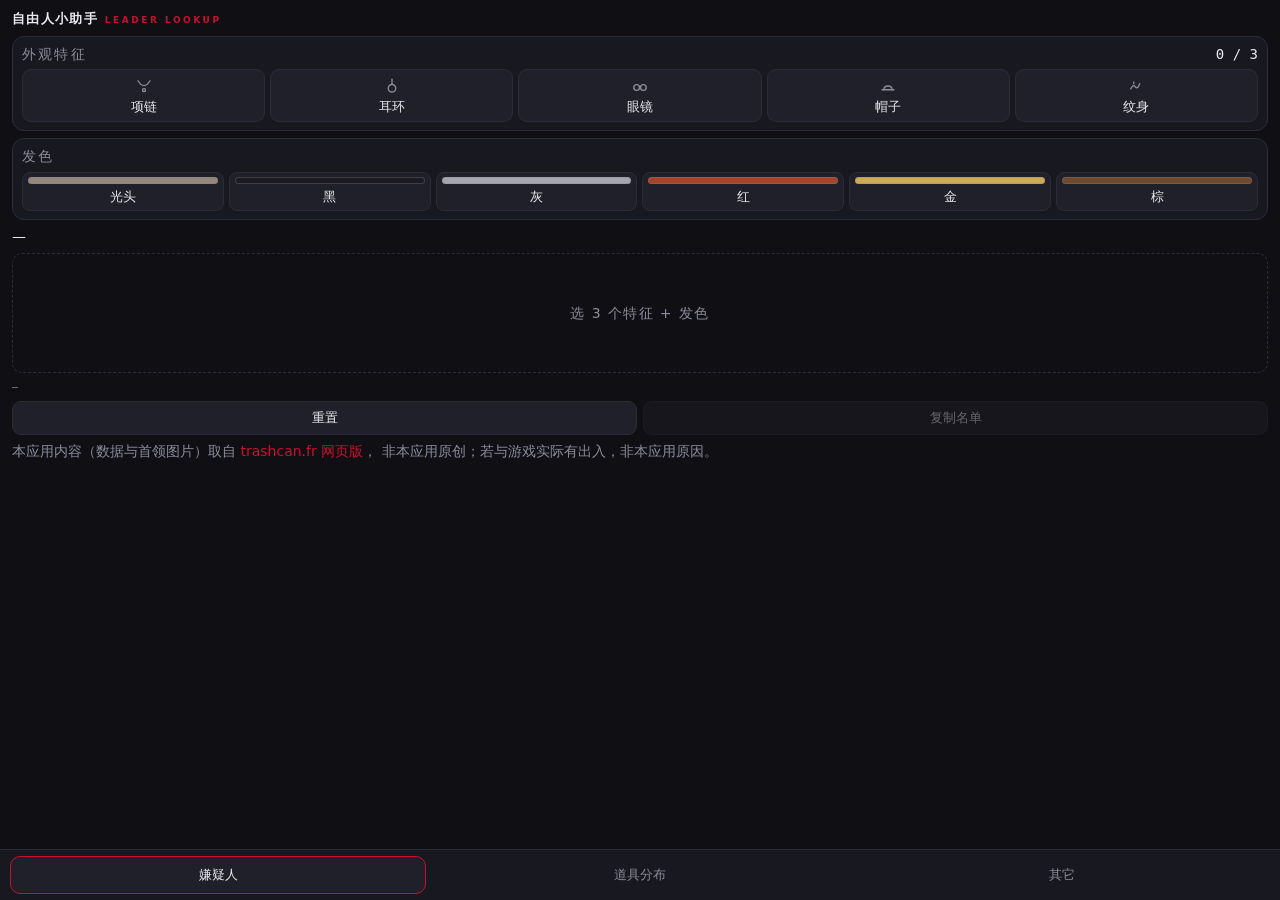
<file: resources/html/36/index.html>
<!DOCTYPE html>
<html lang="zh-CN" data-theme="dark">
<head>
<meta charset="utf-8">
<meta name="viewport" content="width=device-width, initial-scale=1, viewport-fit=cover">
<meta name="color-scheme" content="dark light">
<meta name="theme-color" content="#101014">
<title>自由人小助手</title>
<link rel="stylesheet" href="style.css?v=3">
</head>
<body>

<header class="masthead">
  <h1>自由人小助手<span>Leader Lookup</span></h1>
</header>

<main id="main">
  <!-- ① 嫌疑人选择器 -->
  <section class="view active" data-view="lookup">
    <div class="panel">
      <div class="rowhead"><span>外观特征</span><span id="featCount">0 / 3</span></div>
      <div id="features" class="toggles"></div>
    </div>

    <div class="panel">
      <div class="rowhead"><span>发色</span></div>
      <div id="hairs" class="hairs"></div>
    </div>

    <div id="combo" class="combo">—</div>
    <div id="tiles" class="tiles">
      <div class="empty">选 3 个特征 + 发色</div>
    </div>
    <div id="hint" class="hint">—</div>

    <div class="actions">
      <button id="resetBtn" type="button" class="ghost">重置</button>
      <button id="copyBtn" type="button" class="ghost" disabled>复制名单</button>
    </div>

    <p class="credit">
      本应用内容（数据与首领图片）取自
      <a href="http://trashcan.fr/freelancer/" target="_blank" rel="noopener">trashcan.fr 网页版</a>，
      非本应用原创；若与游戏实际有出入，非本应用原因。
    </p>
  </section>

  <!-- ② 道具分布：一级地图 / 二级道具 / 三级文章 -->
  <section class="view" data-view="items">
    <div id="itemL1" class="subview active">
      <p class="credit">数据来源于全网各处收集，不保证最新。当前数据整理时间 2026.07</p>
      <input id="mapSearch" class="search" type="search" placeholder="搜地图或道具，可空格多关键词，如「巴黎 手枪」" autocomplete="off">
      <div id="mapGrid" class="mapgrid"></div>
    </div>

    <div id="itemL2" class="subview">
      <div class="crumb">
        <button id="backL1" class="back" type="button">‹ 地图</button>
        <span id="mapTitle">—</span>
      </div>
      <div id="itemGrid" class="pills"></div>
    </div>

    <div id="itemL3" class="subview">
      <div class="crumb">
        <button id="backL2" class="back" type="button">‹ 道具</button>
        <span id="itemTitle">—</span>
      </div>
      <article id="articleBody" class="article"></article>
    </div>
  </section>

  <!-- ③ 其它 -->
  <section class="view" data-view="settings">
    <div id="setMain" class="subview active">
      <div class="panel">
        <div class="setting">
          <div>
            <b>深色模式</b>
            <span>切换明暗配色</span>
          </div>
          <input type="checkbox" id="darkToggle" class="switch">
        </div>
        <div class="setting">
          <div>
            <b>自定义图片</b>
            <span>开启后长按嫌疑人图片可替换，自动裁剪为原图尺寸</span>
          </div>
          <input type="checkbox" id="customToggle" class="switch">
        </div>
      </div>

      <div class="panel">
        <button type="button" id="aboutBtn" class="setting link">
          <div>
            <b>关于</b>
            <span>作者：CC</span>
          </div>
          <span class="chev">›</span>
        </button>
      </div>
    </div>

    <div id="setAbout" class="subview">
      <div class="crumb">
        <button id="backAbout" class="back" type="button">‹ 返回</button>
        <span>关于</span>
      </div>
      <article id="aboutBody" class="article"></article>
    </div>
  </section>
</main>

<nav class="tabbar">
  <button type="button" class="tab active" data-tab="lookup">嫌疑人</button>
  <button type="button" class="tab" data-tab="items">道具分布</button>
  <button type="button" class="tab" data-tab="settings">其它</button>
</nav>

<input type="file" id="fileInput" accept="image/*" hidden>

<script src="data/leaders.js?v=3"></script>
<script src="data/gallery-bundle.js"></script>
<script src="data/items.js?v=4"></script>
<script src="data/coverage.js?v=4"></script>
<script src="app.js?v=4"></script>
</body>
</html>
</file>
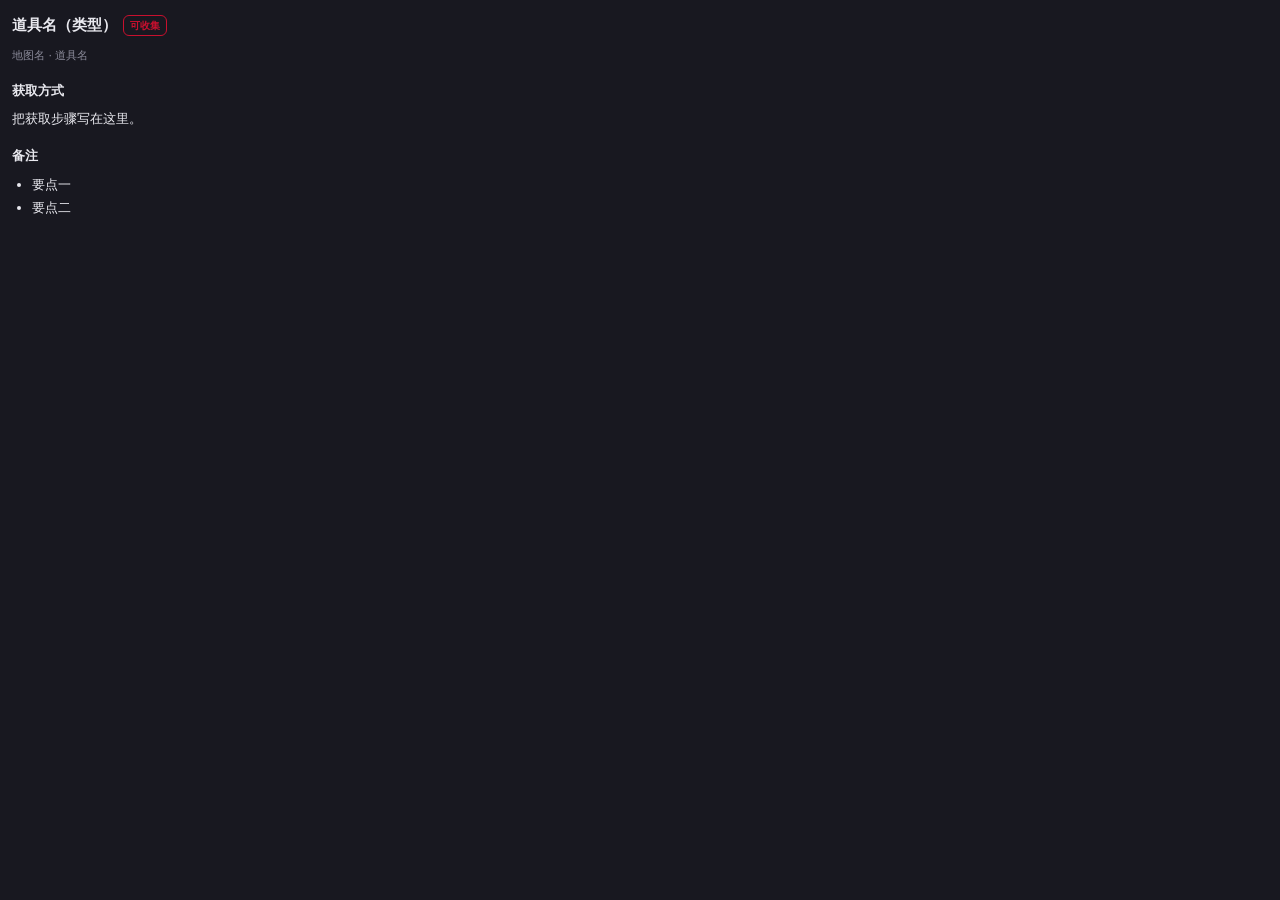
<file: resources/html/36/data/articles/_模板.html>
<!DOCTYPE html>
<html lang="zh-CN">
<head>
<meta charset="UTF-8">
<meta name="viewport" content="width=device-width, initial-scale=1">
<title>文章模板</title>
<style>
  /* 本模板是独立页面，样式随便改。这段只是给深色主题准备的默认外观。 */
  body{
    margin:0;
    padding:12px;
    background:#181820;
    color:#e9e9ef;
    font:13px/1.75 -apple-system, "Noto Sans SC", "PingFang SC", system-ui, sans-serif;
  }
  h2{font-size:15px;margin:0 0 8px}
  h3{font-size:13px;margin:14px 0 6px}
  p{margin:0 0 10px}
  ul,ol{margin:0 0 10px;padding-left:20px}
  img{display:block;max-width:100%;height:auto;margin:10px 0;border-radius:10px}
  .tag{display:inline-block;padding:1px 6px;margin-left:6px;font-size:10px;color:#c8102e;border:1px solid #c8102e;border-radius:6px;vertical-align:middle}
  .muted{color:#8b8b9a;font-size:11px}
</style>
</head>
<body>

<!-- ↓↓↓ 下面这段正文随便改 ↓↓↓ -->

<h2>道具名（类型）<span class="tag">可收集</span></h2>

<p class="muted">地图名 · 道具名</p>

<h3>获取方式</h3>
<p>把获取步骤写在这里。</p>

<!-- 放图片：把图片和本 html 放在同一目录（或子目录），路径相对本文件 -->
<!-- <img src="paris-hx10-1.jpg" alt="示意图"> -->

<h3>备注</h3>
<ul>
  <li>要点一</li>
  <li>要点二</li>
</ul>

<!-- ↑↑↑ 正文结束 ↑↑↑ -->

</body>
</html>
</file>
<file: resources/html/36/style.css>
:root{
  --bg:#101014;
  --panel:#181820;
  --panel2:#20202a;
  --line:#2c2c38;
  --txt:#e9e9ef;
  --dim:#8b8b9a;
  --accent:#c8102e;
  --safe-b:env(safe-area-inset-bottom, 0px);
}

html[data-theme="light"]{
  --bg:#f1f1f5;
  --panel:#ffffff;
  --panel2:#f5f5f8;
  --line:#dcdce4;
  --txt:#16161c;
  --dim:#6c6c7c;
  --accent:#c8102e;
}

*{box-sizing:border-box;-webkit-tap-highlight-color:transparent}

html,body{height:100%;margin:0}

body{
  display:flex;
  flex-direction:column;
  height:100dvh;
  overflow:hidden;
  background:var(--bg);
  color:var(--txt);
  font:14px/1.35 -apple-system, "Noto Sans SC", "PingFang SC", system-ui, sans-serif;
}

/* ---------- 页头 ---------- */
.masthead{padding:10px 12px 2px;flex:0 0 auto}
.masthead h1{
  margin:0;
  font-size:13px;
  letter-spacing:.1em;
  text-transform:uppercase;
  font-weight:800;
}
.masthead h1 span{
  margin-left:7px;
  font-size:9px;
  letter-spacing:.28em;
  color:var(--accent);
  font-weight:600;
}

/* ---------- 内容区 ---------- */
#main{
  flex:1 1 auto;
  min-height:0;
  overflow-y:auto;
  -webkit-overflow-scrolling:touch;
  padding:6px 12px 4px;
}

.view{display:none;flex-direction:column;gap:7px}
.view.active{display:flex}

.panel{
  background:var(--panel);
  border:1px solid var(--line);
  border-radius:12px;
  padding:8px 9px;
}

.rowhead{
  display:flex;
  justify-content:space-between;
  align-items:center;
  margin-bottom:6px;
  font:600 9px/1.2 inherit;
  letter-spacing:.16em;
  text-transform:uppercase;
  color:var(--dim);
}
#featCount{font-family:ui-monospace, monospace;letter-spacing:0;color:var(--txt)}
#featCount.full{color:var(--accent)}

/* ---------- 特征按钮（5 个一行） ---------- */
.toggles{display:grid;grid-template-columns:repeat(5,1fr);gap:5px}

.tg{
  padding:7px 2px 5px;
  font:600 10px/1.2 inherit;
  color:var(--txt);
  background:var(--panel2);
  border:1px solid var(--line);
  border-radius:9px;
  transition:background .15s, border-color .15s;
}
.tg svg{
  display:block;
  width:18px;height:18px;
  margin:0 auto 3px;
  fill:none;
  stroke:var(--dim);
  stroke-width:1.8;
  stroke-linecap:round;
  stroke-linejoin:round;
}
.tg[aria-pressed="true"]{
  border-color:var(--accent);
  background:rgba(200,16,46,.14);
}
.tg[aria-pressed="true"] svg{stroke:var(--accent)}
.tg:disabled{opacity:.34}

/* ---------- 发色 ---------- */
.hairs{display:grid;grid-template-columns:repeat(6,1fr);gap:5px}

.hair{
  padding:4px 2px 4px;
  font:600 10px/1 inherit;
  color:var(--txt);
  background:var(--panel2);
  border:1px solid var(--line);
  border-radius:8px;
}
.hair i{
  display:block;
  height:7px;
  margin:0 3px 4px;
  border-radius:4px;
  border:1px solid rgba(128,128,140,.35);
}
.hair[aria-pressed="true"]{
  border-color:var(--accent);
  background:rgba(200,16,46,.14);
}

/* ---------- 候选图 ---------- */
.combo{font:700 13px/1.3 inherit}
.hint{font:10px/1.4 ui-monospace, monospace;color:var(--dim);word-break:break-all}

.tiles{display:grid;gap:6px}
.tiles:empty{display:none}

.tile{
  position:relative;
  aspect-ratio:1/1;
  overflow:hidden;
  border-radius:10px;
  background:var(--panel2);
  border:1px solid var(--line);
  cursor:pointer;
}
.tile .pic{position:absolute;inset:0}
.tile .pic img,
.tile .pic svg{width:100%;height:100%;display:block;object-fit:cover}
.tile img{transition:filter .2s}
.tile.dim img,
.tile.dim svg{filter:grayscale(100%) brightness(45%)}
.tile b{
  position:absolute;
  left:0;right:0;bottom:0;
  padding:11px 4px 3px;
  font:600 9px/1.25 inherit;
  color:#fff;
  text-align:left;
  background:linear-gradient(transparent, rgba(0,0,0,.82));
  pointer-events:none;
}
.tile .fname{display:block;font:400 8px/1.2 ui-monospace, monospace;color:#c8c8d4}

.empty{
  display:grid;
  place-items:center;
  align-content:center;
  gap:4px;
  min-height:120px;
  padding:12px;
  text-align:center;
  font:600 12px/1.5 inherit;
  letter-spacing:.1em;
  color:var(--dim);
  border:1px dashed var(--line);
  border-radius:10px;
}
.empty span{font-size:10px;letter-spacing:0;font-weight:400;opacity:.75}

.actions{display:flex;gap:6px}
.ghost{
  flex:1;
  padding:7px 4px;
  font:600 11px/1 inherit;
  color:var(--txt);
  background:var(--panel2);
  border:1px solid var(--line);
  border-radius:9px;
}
.ghost:disabled{opacity:.4}

.credit{
  margin:0 0 2px;
  font:10px/1.55 inherit;
  color:var(--dim);
}
.credit a{color:var(--accent);text-decoration:none}

/* ---------- ② 道具分布 ---------- */
.placeholder{
  display:grid;
  place-items:center;
  align-content:center;
  gap:6px;
  min-height:50vh;
  text-align:center;
  font:700 15px/1.4 inherit;
  letter-spacing:.16em;
  color:var(--dim);
  border:1px dashed var(--line);
  border-radius:12px;
}
.placeholder span{font:400 11px/1 inherit;letter-spacing:.1em;opacity:.7}

/* ---------- ③ 其它 ---------- */
.setting{
  display:flex;
  align-items:center;
  justify-content:space-between;
  gap:12px;
  padding:9px 2px;
  border-bottom:1px solid var(--line);
}
.setting:first-child{padding-top:2px}
.setting:last-child{border-bottom:0;padding-bottom:2px}
.setting b{display:block;font-size:13px}
.setting span{display:block;margin-top:2px;font-size:10px;line-height:1.5;color:var(--dim)}

.setting.link{
  width:100%;
  text-align:left;
  background:transparent;
  border:0;
  border-bottom:0;
  padding:9px 2px;
  color:inherit;
  font:inherit;
  align-items:center;
}
.setting.link:last-child{padding-bottom:2px}
.chev{color:var(--dim);font-size:18px;line-height:1;flex:0 0 auto}

input.switch{
  appearance:none;
  -webkit-appearance:none;
  flex:0 0 auto;
  position:relative;
  width:42px;height:24px;
  margin:0;
  padding:0;
  border-radius:12px;
  background:var(--panel2);
  border:1px solid var(--line);
  transition:background .15s, border-color .15s;
}
input.switch::after{
  content:"";
  position:absolute;
  top:2px;left:2px;
  width:18px;height:18px;
  border-radius:50%;
  background:#fff;
  box-shadow:0 1px 2px rgba(0,0,0,.35);
  transition:transform .15s;
}
input.switch:checked{background:var(--accent);border-color:var(--accent)}
input.switch:checked::after{transform:translateX(18px)}

/* ---------- 底栏 ---------- */
.tabbar{
  flex:0 0 auto;
  display:flex;
  gap:6px;
  padding:6px 10px calc(6px + var(--safe-b));
  background:var(--panel);
  border-top:1px solid var(--line);
}
.tab{
  flex:1;
  padding:9px 4px;
  font:600 12px/1 inherit;
  color:var(--dim);
  background:transparent;
  border:1px solid transparent;
  border-radius:10px;
}
.tab.active{
  color:var(--txt);
  background:var(--panel2);
  border-color:var(--accent);
}

/* ---------- ② 道具分布：三级 ---------- */
.subview{display:none;flex-direction:column;gap:7px}
.subview.active{display:flex}

.search{
  width:100%;
  padding:9px 11px;
  font:13px/1.2 inherit;
  color:var(--txt);
  background:var(--panel2);
  border:1px solid var(--line);
  border-radius:10px;
}
.search::placeholder{color:var(--dim)}
.search::-webkit-search-cancel-button{-webkit-appearance:none}

.mapgrid{display:grid;gap:6px}

.mapbtn{
  position:relative;
  aspect-ratio:2/1;
  display:flex;
  flex-direction:column;
  align-items:center;
  justify-content:center;
  gap:2px;
  padding:6px 8px 15px;
  text-align:center;
  color:var(--txt);
  background:var(--panel2);
  border:1px solid var(--line);
  border-radius:10px;
}
.mapbtn b{font:700 16px/1.2 inherit}
.mapbtn i{
  font:400 11px/1.2 ui-monospace, monospace;
  font-style:normal;
  color:var(--dim);
}
.mapbtn em{
  position:absolute;
  left:0;right:0;bottom:4px;
  font:400 8px/1.2 inherit;
  font-style:normal;
  color:var(--dim);
}

.pills{display:grid;grid-template-columns:repeat(2,1fr);gap:6px}
.pill{
  padding:13px 9px;
  text-align:left;
  font:600 12px/1.3 inherit;
  color:var(--txt);
  background:var(--panel2);
  border:1px solid var(--line);
  border-radius:10px;
}

.crumb{display:flex;align-items:center;gap:8px;min-height:30px}
.crumb span{
  font:600 12px/1.3 inherit;
  color:var(--dim);
  overflow:hidden;
  text-overflow:ellipsis;
  white-space:nowrap;
}
.back{
  flex:0 0 auto;
  padding:6px 10px;
  font:600 11px/1 inherit;
  color:var(--txt);
  background:var(--panel2);
  border:1px solid var(--line);
  border-radius:8px;
}

.article{
  min-height:40vh;
  padding:13px;
  font:13px/1.75 inherit;
  background:var(--panel);
  border:1px solid var(--line);
  border-radius:12px;
}
.article h2{font-size:14px;margin:16px 0 7px}
.article h2:first-child{margin-top:0}
.article h3{font-size:13px;margin:14px 0 6px}
.article p{margin:0 0 10px}
.article ul,.article ol{margin:0 0 10px;padding-left:20px}
.article img{display:block;max-width:100%;height:auto;margin:10px 0;border-radius:10px}
.article a{color:var(--accent)}
.article .waiting{color:var(--dim);text-align:center;padding-top:16vh}
.article .cover{
  margin-top:14px;
  padding-top:10px;
  font-size:11px;
  line-height:1.6;
  color:var(--dim);
  border-top:1px dashed var(--line);
}

/* 搜索结果行 */
.rowbtn{
  display:block;
  width:100%;
  padding:10px 12px;
  text-align:left;
  color:var(--txt);
  background:var(--panel2);
  border:1px solid var(--line);
  border-radius:10px;
}
.rowbtn b{display:block;font:700 13px/1.3 inherit}
.rowbtn i{
  display:block;
  margin-top:3px;
  font:400 10px/1.4 inherit;
  font-style:normal;
  color:var(--dim);
}
.article blockquote{
  margin:0 0 10px;
  padding:2px 0 2px 10px;
  color:var(--dim);
  border-left:3px solid var(--line);
}
.article code{
  padding:1px 4px;
  font:12px/1.4 ui-monospace, monospace;
  background:var(--panel2);
  border-radius:4px;
}
.article hr{border:0;border-top:1px solid var(--line);margin:14px 0}
.article strong{font-weight:700}

.article:has(.article-frame){padding:0;border:0;background:transparent;min-height:0}
.article-frame{
  display:block;
  width:100%;
  height:62vh;
  border:0;
  border-radius:12px;
  background:transparent;
}
</file>
